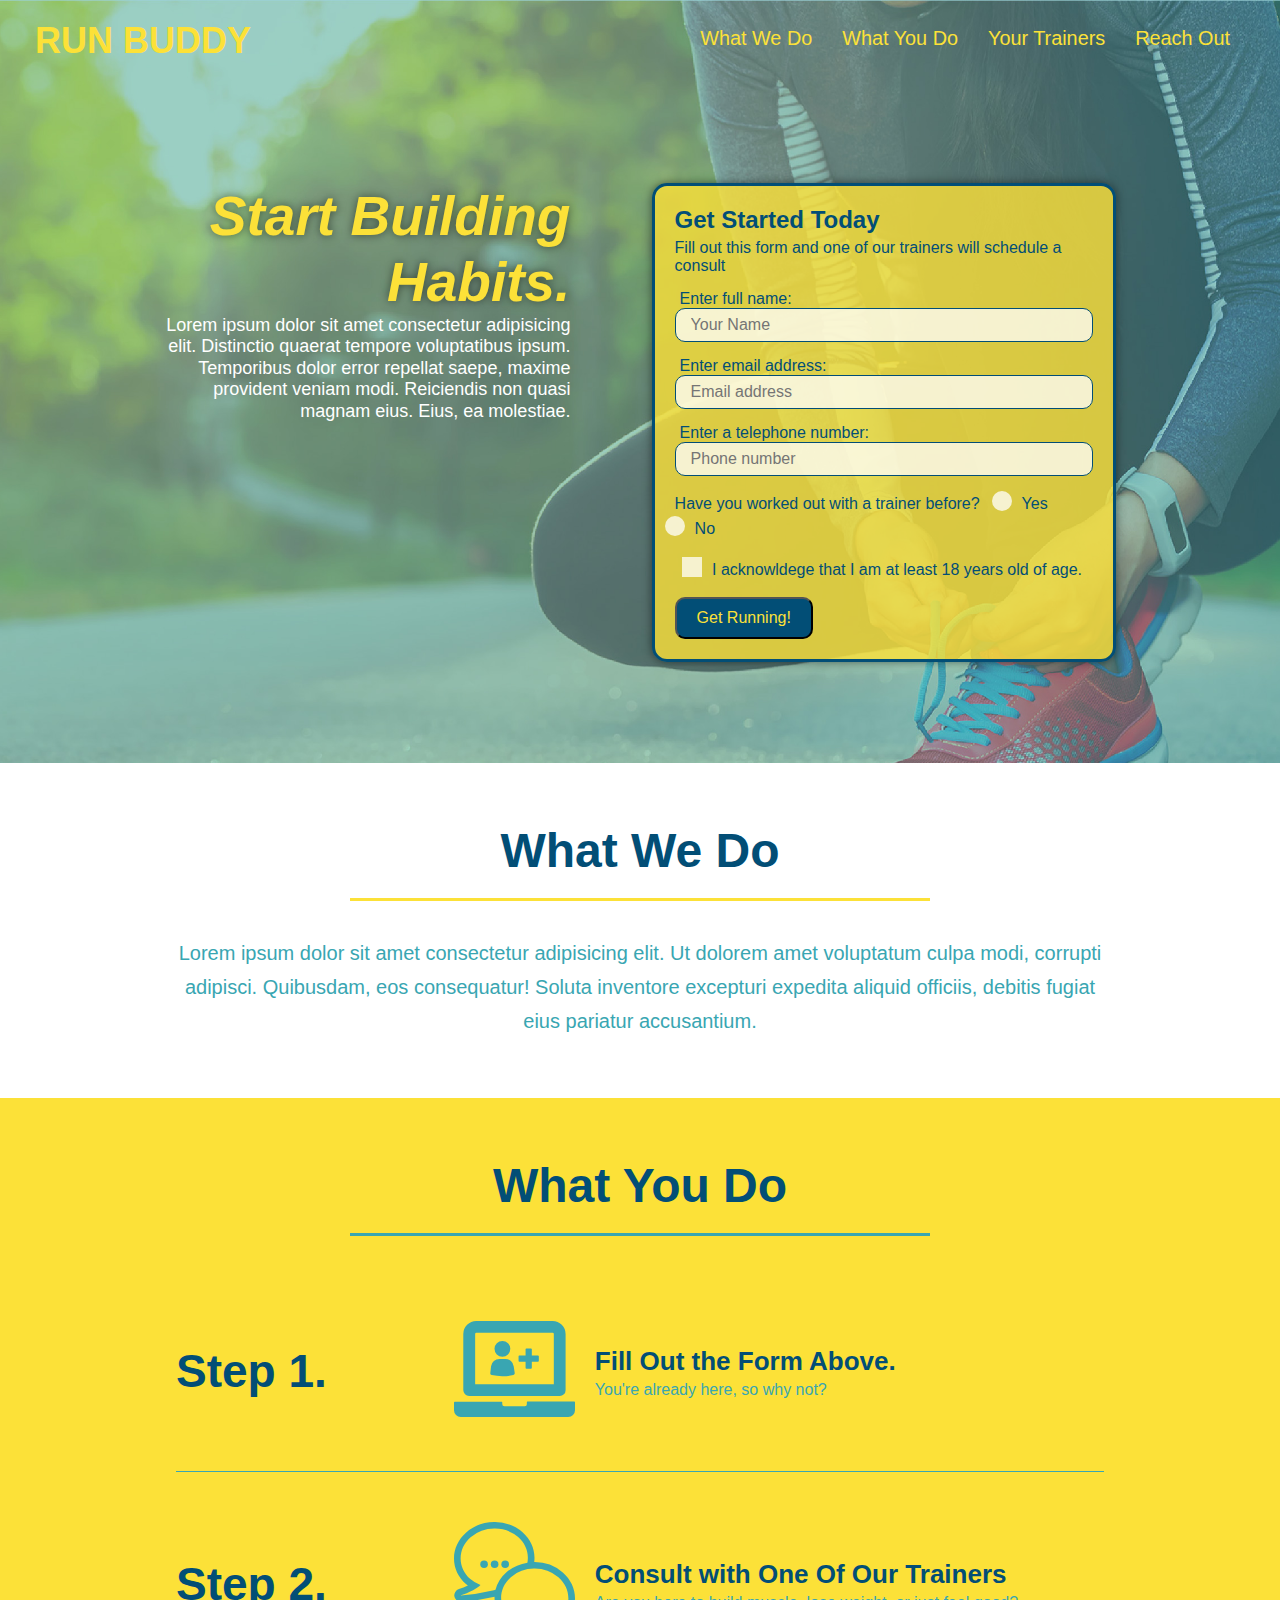
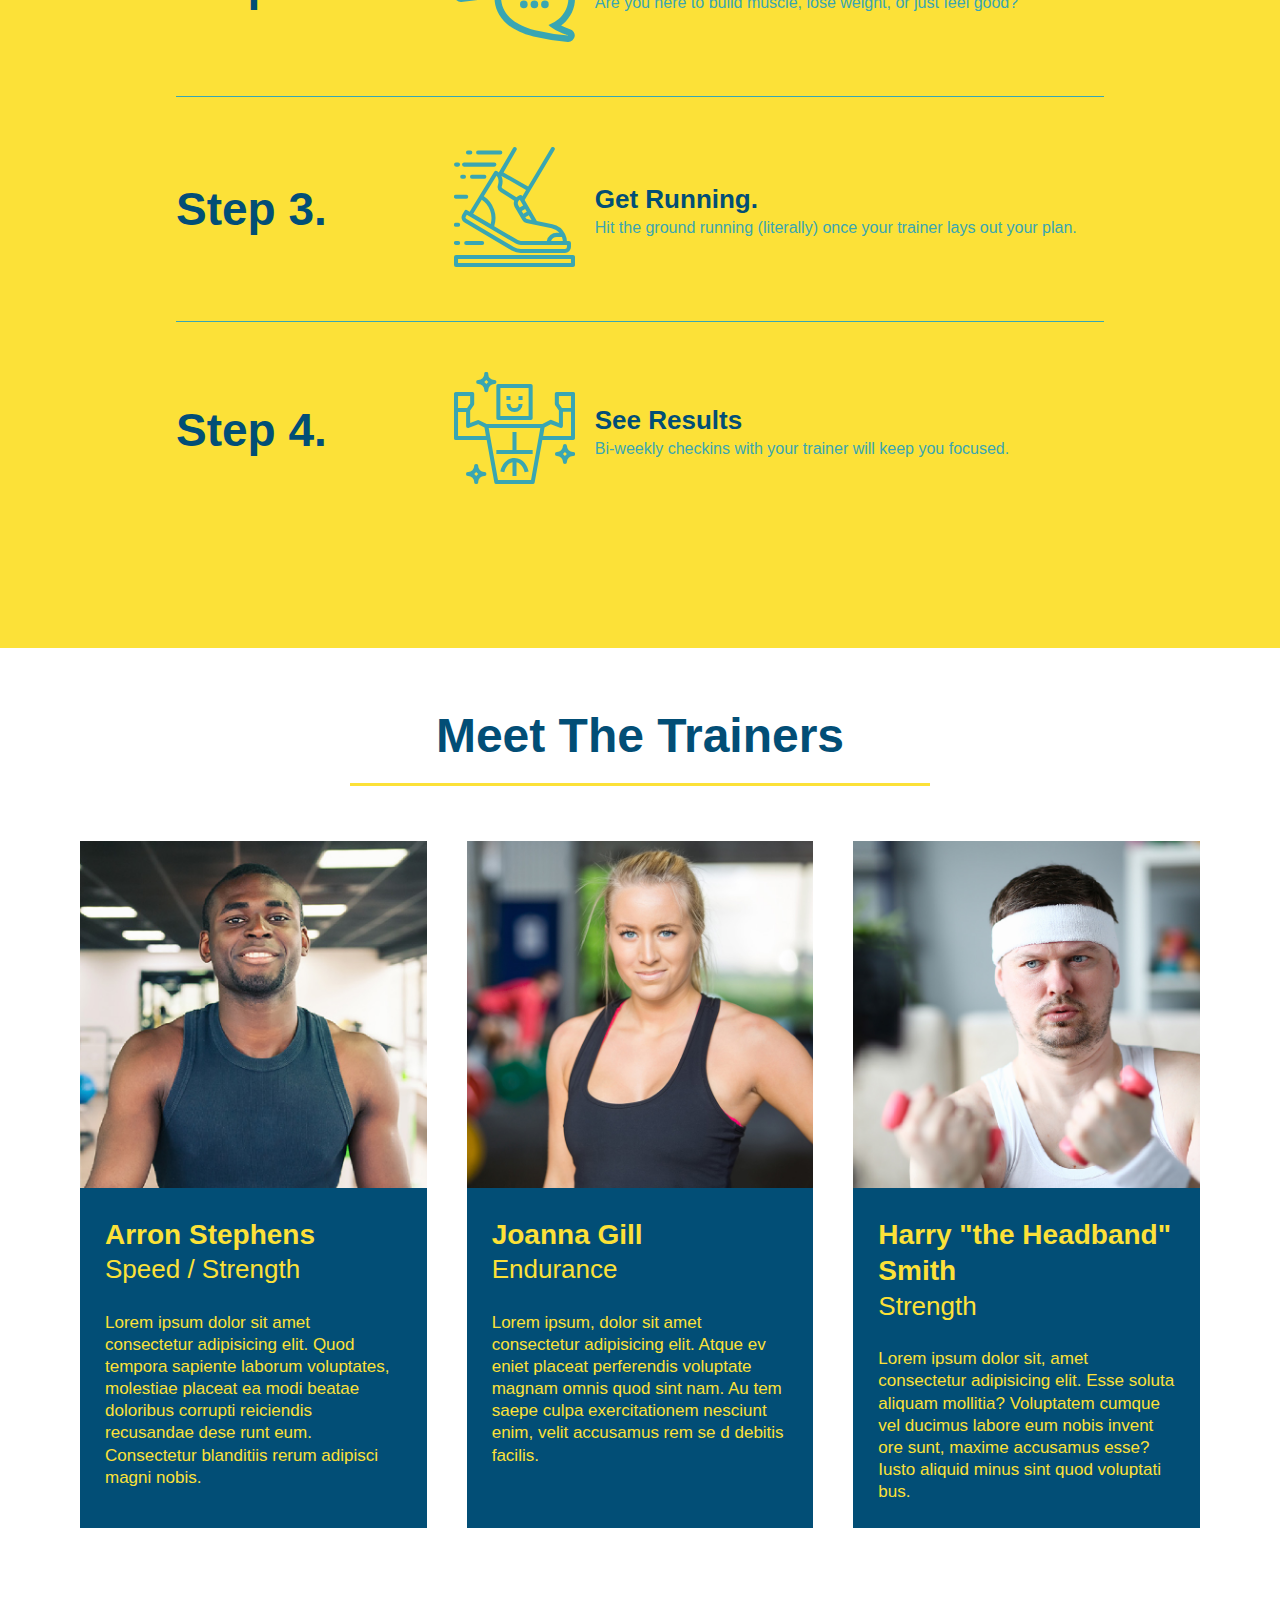
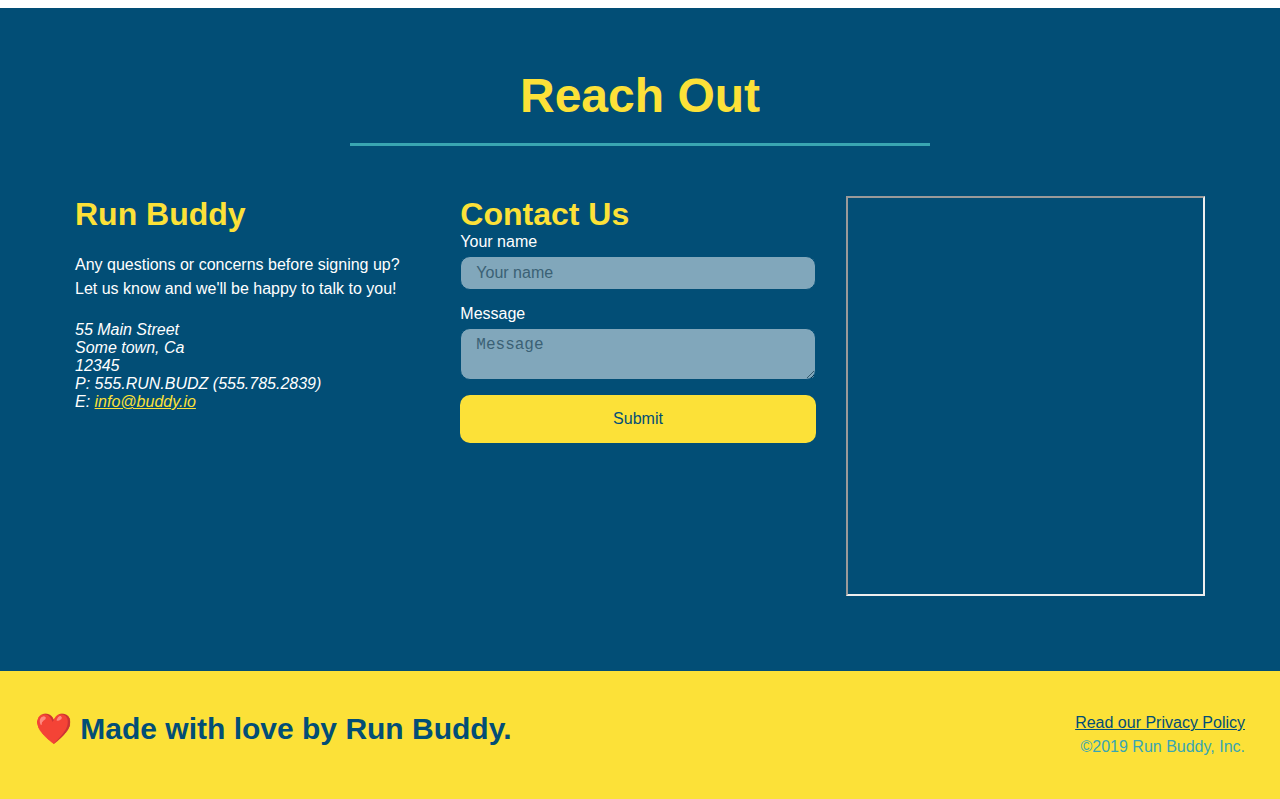
<file: index.html>
<!DOCTYPE html>
<html lang="en">

<head>
 <meta charset="UTF-8" />
 <title>Run Buddy</title>
 <link rel="stylesheet" href="./assets/css/style.css"/> 
 <meta name="viewport" content="width= device-width , intial-scale=1.0">  

</head>

<body>
  <!-- navigation -->
  <header>
    <h1>
      <a href="/">RUN BUDDY</a>
    </h1>
    <nav>
      <!--Unordered list element -->
      <ul>
        <li>
          <!--Anchor Element-->
          <a href="#what-we-do">What We Do</a>
        </li>
        <li>
          <a href="#what-you-do">What You Do</a> 
        </li>
        <li>
          <a href="#your-trainers">Your Trainers</a>
        </li>
        <li>
          <a href="#reach-out">Reach Out</a>
        </li>
      </ul>

    </nav>
  </header>

  <!-- hero/jumbotron -->
  <section class="hero">
      <div class="hero-cta">
        <h2>Start Building Habits.</h2>
          <p>
           Lorem ipsum dolor sit amet consectetur adipisicing elit. Distinctio quaerat tempore voluptatibus ipsum.
           Temporibus dolor error repellat saepe, maxime provident veniam modi. Reiciendis non quasi magnam eius.
           Eius, ea molestiae.
          </p>
      </div>
      <div class="hero-form">
          <h3>Get Started Today</h3>
          <p>Fill out this form and one of our trainers will schedule a consult</p>
          <!--ADD FORM  ELEMENT-->
          <form>
              <label for="name">Enter full name:</label>
              <input type="text" placeholder="Your Name" name="name" id="name" class="form-input"/>
              <label for="email">Enter email address:</label>
              <input type="email" placeholder="Email address" email="email" id="email" class="form-input"/>
              <label for="phone">Enter a telephone number:</label>
              <input type="tel" placeholder="Phone number" name="phone" id="phone" class="form-input"/>
              <!--RADIO BUTTON INPUT-->
              <p>
                  Have you worked out with a trainer before?
                  <span class="radio-wrapper">
                    <input type="radio" name="trainer-confirm" id="trainer-yes" />
                    <label for ="trainer-yes">Yes</label>
                  </span>
                  <span class="radio-wrapper">
                    <input type="radio" name="trainer-confirm" id="trainer-no"/>
                    <label for="trainer-no">No</label>
                  </span>
              </p>
              <p>
                <span class="checkbox-wrapper">
                  <input type="checkbox" name="age-confirm" id="checkbox"/>
                  <label for="checkbox">
                    I acknowldege that I am at least 18 years old of age.
                  </label>
                </span>
              </p>
              <button type="submit">
                  Get Running!
              </button>
          </form>
      </div>
  </section>
  <!--END HERO!!!!!-->
  <!-- "what we do" section -->
  <section id="what-we-do" class="intro">
    <div class="flex-row">
         <h2 class="section-title primary-border">What We Do</h2>
    </div>
    <div class="flex-row">
      <p>Lorem ipsum dolor sit amet consectetur adipisicing elit. Ut dolorem amet voluptatum culpa modi, corrupti adipisci. Quibusdam, eos consequatur! Soluta inventore excepturi expedita aliquid officiis, debitis fugiat eius pariatur accusantium.</p>
    </div>
  </section>
  <!--end "what we do"-->
  <!-- "what you do" section -->
  <section id="what-you-do" class="steps">
    <div class ="flex-row">
      <h2 class="section-title secondary-border">
        What You Do 
      </h2>
    </div>
    <div class="step">
      <h3>Step 1.</h3>
        <div class="step-info">
          <div class="step-img">
            <img src="assets/images/step-1.svg" alt=""/>
          </div>
          <div class="step-text">
            <h4> Fill Out the Form Above.</h4>
            <p>You're already here, so why not? </p>
          </div>
        </div>
    </div>

    <div class="step">
      <h3>Step 2.</h3>
      <div class="step-info">
         <div class="step-img">
           <img src="assets/images/step-2.svg" alt=""/>
         </div>
         <div class="step-text">
            <h4> Consult with One Of Our Trainers</h4>
            <p>Are you here to build muscle, lose weight, or just feel good?</p>
         </div>
      </div>
    </div>
      
    <div class="step">
      <h3> Step 3.</h3>
      <div class="step-info">
        <div class="step-img">
          <img src="assets/images/step-3.svg" alt=""/>
        </div>
        <div class="step-text">
          <h4>Get Running.</h4>
          <p>Hit the ground running (literally) once your trainer lays out your plan.</p>
        </div>
      </div>  
    </div>
<!--left here left here left here -->
    <div class="step">
      <h3>Step 4.</h3>
        <div class= "step-info">
          <div class = "step-img">
            <img src="assets/images/step-4.svg" alt=""/>
          </div>
          <div class="step-text">
            <h4>See Results</h4>
           <p>Bi-weekly checkins with your trainer will keep you focused.</p>
          </div>

    </div>
  </section>

  <!-- "meet the trainers" section -->
  <!-- ask about trainer float on image and div in class 1.5.5 + overflow (does float means flow?)-->
  <section id="your-trainers">
    <div class="flex-row">
    <h2 class="section-title primary-border">Meet The Trainers</h2>
    </div>
    <div class="trainers">
      <article class="trainer">
          <img src="assets/images/trainer-1.jpg" alt="Arron Stephens in his workout clothes, ready to pump iron"/>
          <div class="trainer-bio">
              <h3 class="trainer-name"> Arron Stephens</h3>
              <h4  class="trainer-role">Speed / Strength</h4>
              <p>Lorem ipsum dolor sit amet consectetur adipisicing elit. 
                Quod tempora sapiente laborum voluptates, molestiae placeat 
                ea modi beatae doloribus corrupti reiciendis recusandae dese
                runt eum. Consectetur blanditiis rerum adipisci magni nobis.</p>
          </div>       
      </article>
      <!--Second Trainer-->
      <article class="trainer">
        <img src="assets/images/trainer-2.jpg" alt="Joanna Gill cooling off after 
        a workout">
        <div class="trainer-bio">
          <h3 class="trainer-name">Joanna Gill</h3>
          <h4 class="trainer-role">Endurance</h4>
          <p>
            Lorem ipsum, dolor sit amet consectetur adipisicing elit. Atque ev
            eniet placeat perferendis voluptate magnam omnis quod sint nam. Au
            tem saepe culpa exercitationem nesciunt enim, velit accusamus rem se
            d debitis facilis.
          </p>
        </div>
      </article>
      <!--Thirt Trainer-->
      
      <article class=trainer>
        <img src="assets/images/trainer-3.jpg" alt="Harry Smith wearing a headband and
        lifting comically small pink weights">
        <div class="trainer-bio">
          <h3 class="trainer-name">Harry "the Headband" Smith</h3>
          <h4  class="trainer-role">Strength</h4>
          <p>Lorem ipsum dolor sit, amet consectetur adipisicing elit. Esse soluta 
            aliquam mollitia? Voluptatem cumque vel ducimus labore eum nobis invent
            ore sunt, maxime accusamus esse? Iusto aliquid minus sint quod voluptati
            bus.</p>
        </div>
      </article>
    </div>
  </section>

  <!-- "reach out" section -->
  <section id="reach-out" class="contact">
    <div class="flex-row">
    <h2 class="section-title secondary-border">Reach Out</h2>
    </div>
    <div class="contact-info">
      <div>
        <h3>Run Buddy</h3>
        <p>
          Any questions or concerns before signing up?
          <br/>
          Let us know and we'll be happy to talk to you!
        </p>
        <address>
          55 Main Street <br/>
          Some town, Ca <br/>
          12345 <br/>
          P: 555.RUN.BUDZ (555.785.2839)<br/>
          E: <a href="mailto:info@buddy.io">info@buddy.io</a>
        </address>
      </div>
      <div class="contact-form">
          <h3>Contact Us</h3>
          <form>
            <label for="contact-name">Your name</label>
            <input type="text" id="contact-name" placeholder="Your name"/>

            <label for="contact-message">Message</label>
            <textarea id="contact message" placeholder="Message" ></textarea>

            <button type="submit">Submit</button>
          </form>
      </div>
          <iframe src="https://www.google.com/maps/embed?pb=!1m18!1m12!1m3!1d3443.880574699814!2d-97.68824668685426!3d30.325914612179933!2m3!1f0!2f0!3f0!3m2!1i1024!2i768!4f13.1!3m3!1m2!1s0x8644c992b86dfdab%3A0x56aab562da0b8be9!2s1605%20Coronado%20Hills%20Dr%2C%20Austin%2C%20TX%2078752!5e0!3m2!1sen!2sus!4v1624410179362!5m2!1sen!2sus" ></iframe>
    </div>
  </section>

  <!-- footer -->
  <footer>
    <h2>❤️ Made with love by Run Buddy.</h2>
    <div>
        <a href="./privacy-policy.html">Read our Privacy Policy</a> <br>
        &copy;2019 Run Buddy, Inc.
    </div>
  </footer>
</body>

</html>
</file>
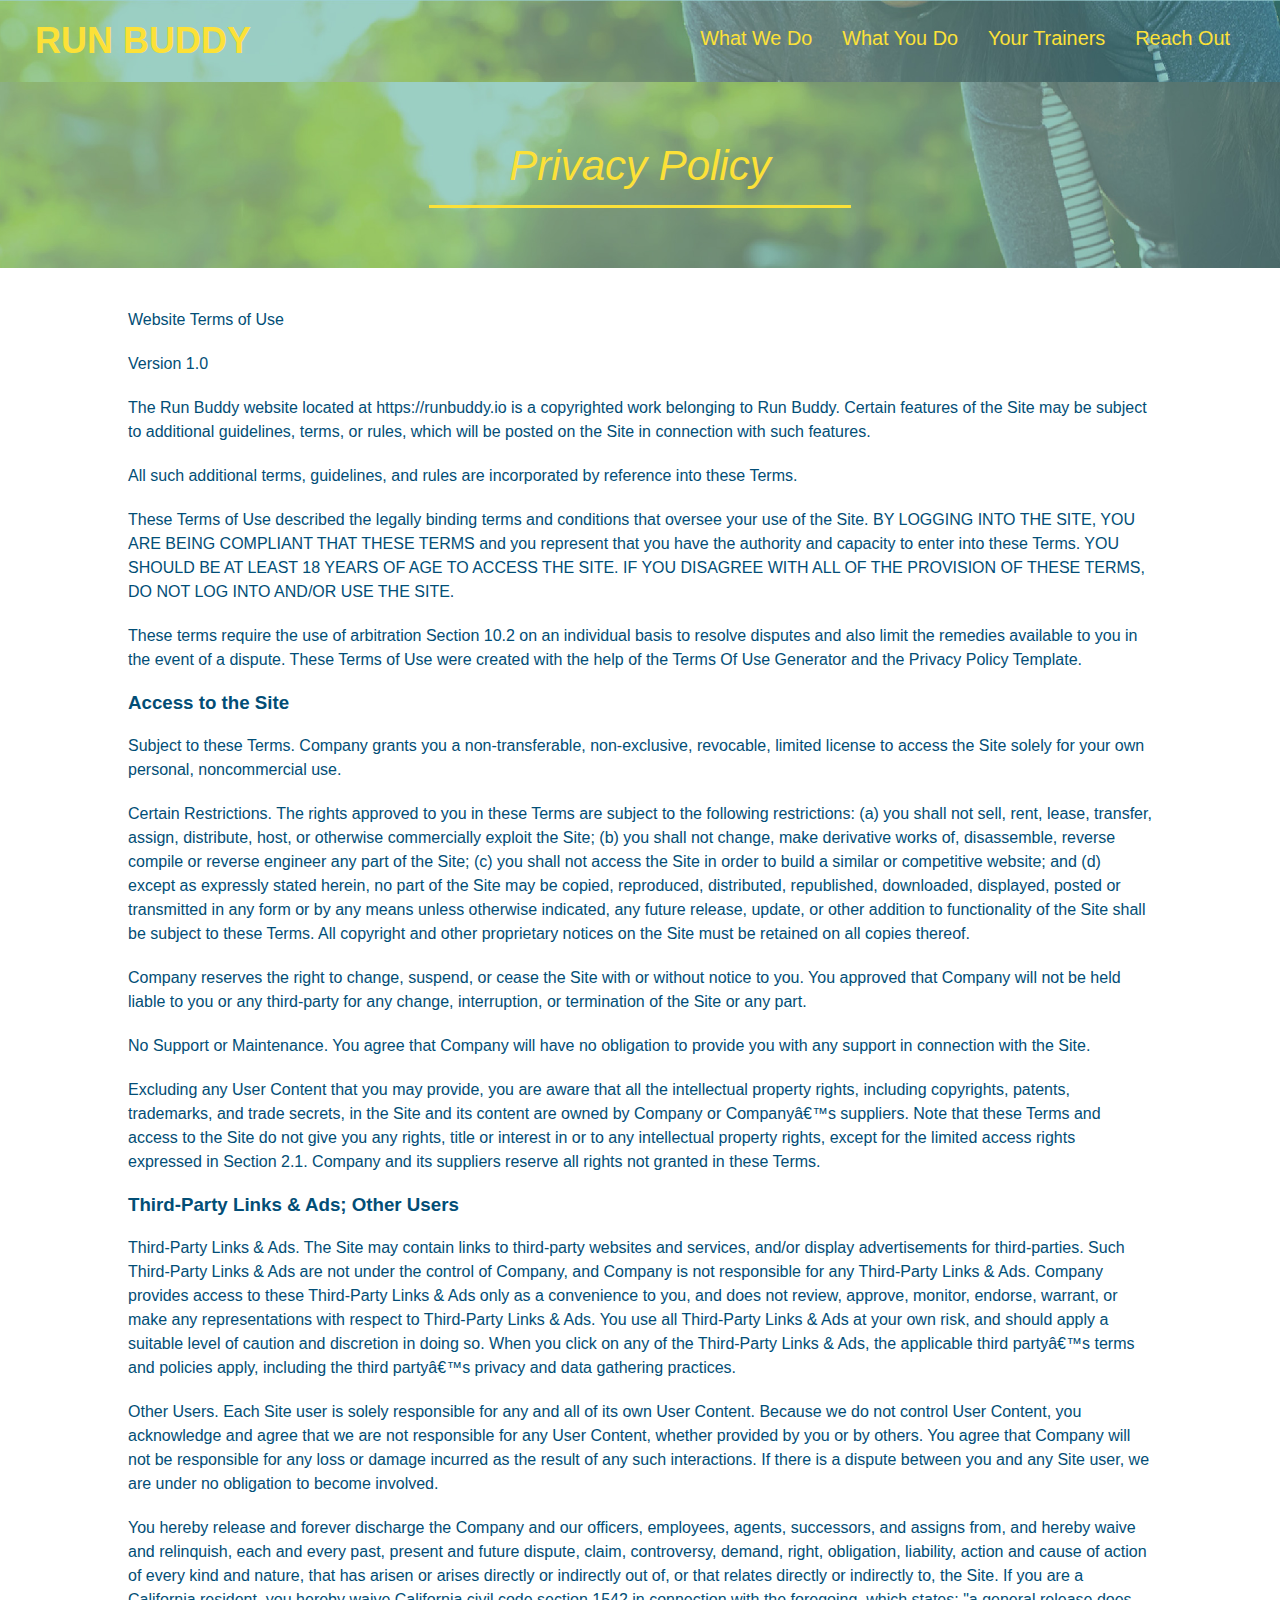
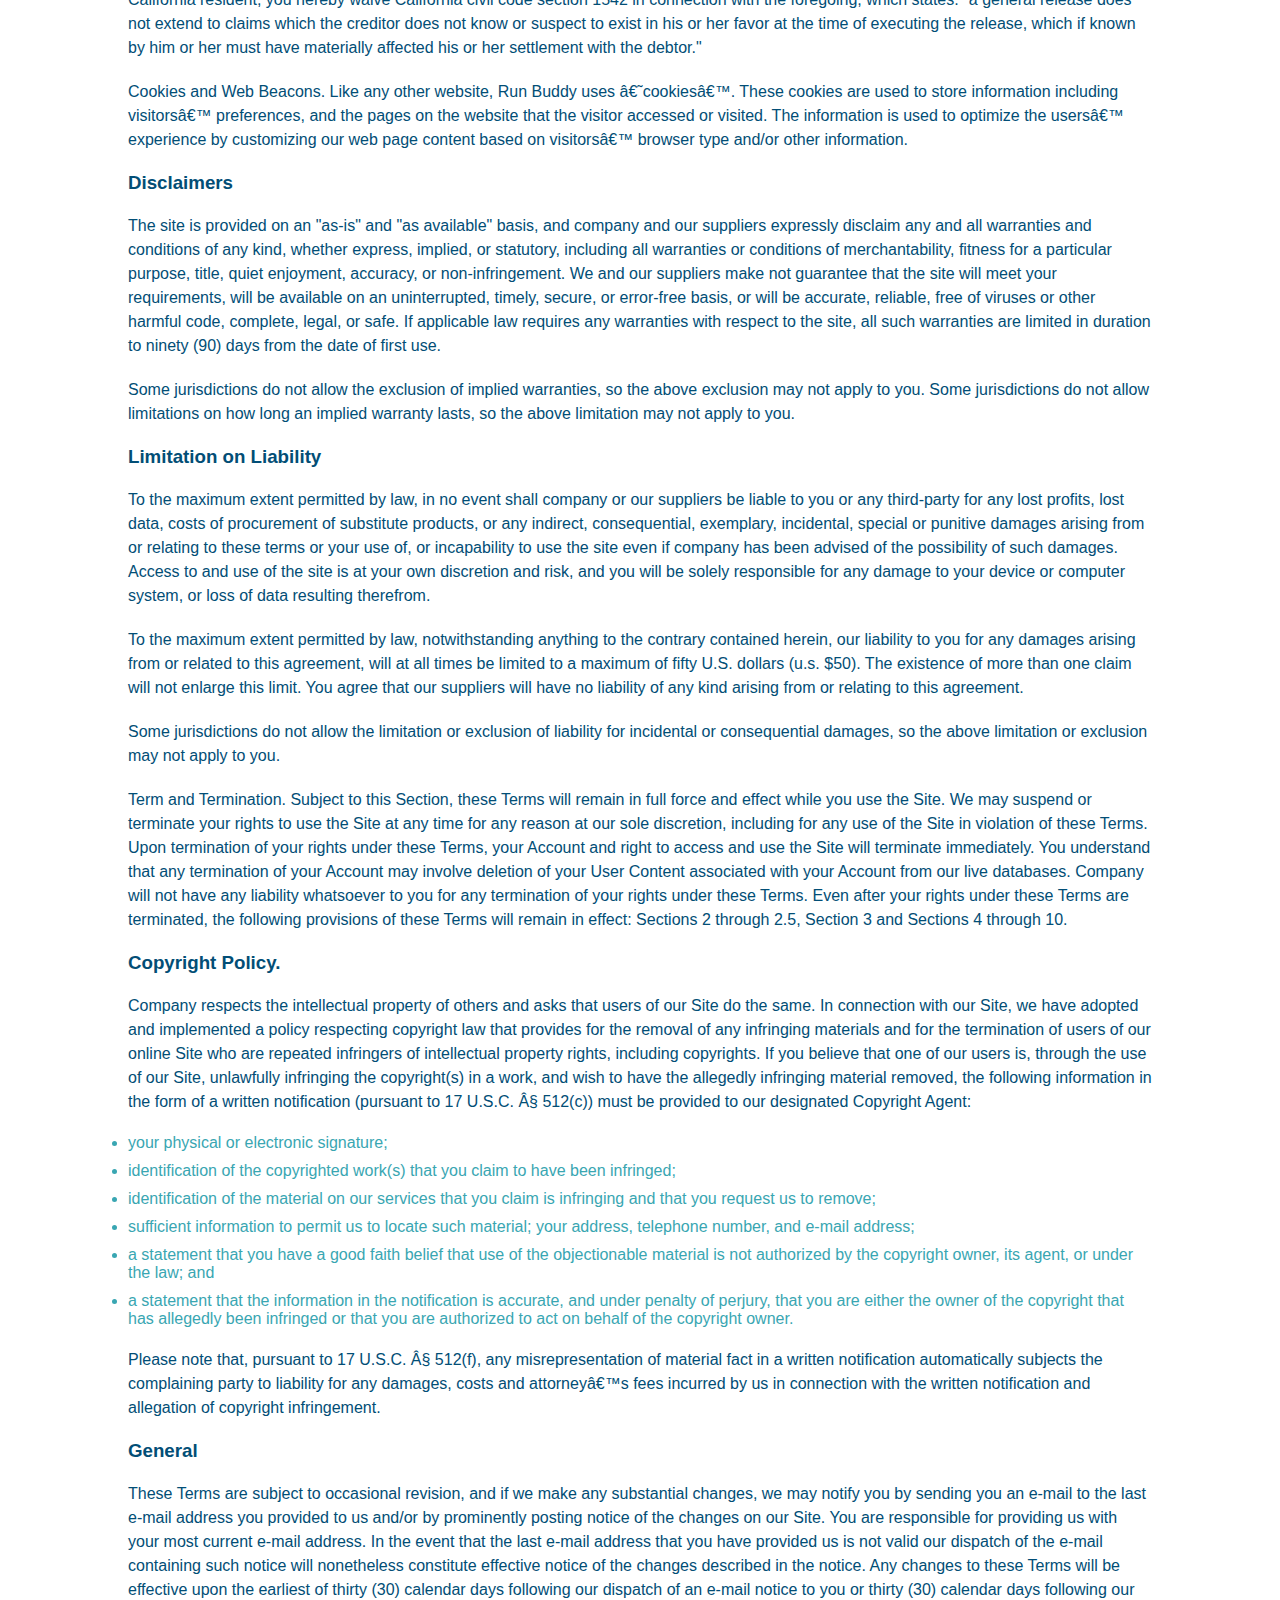
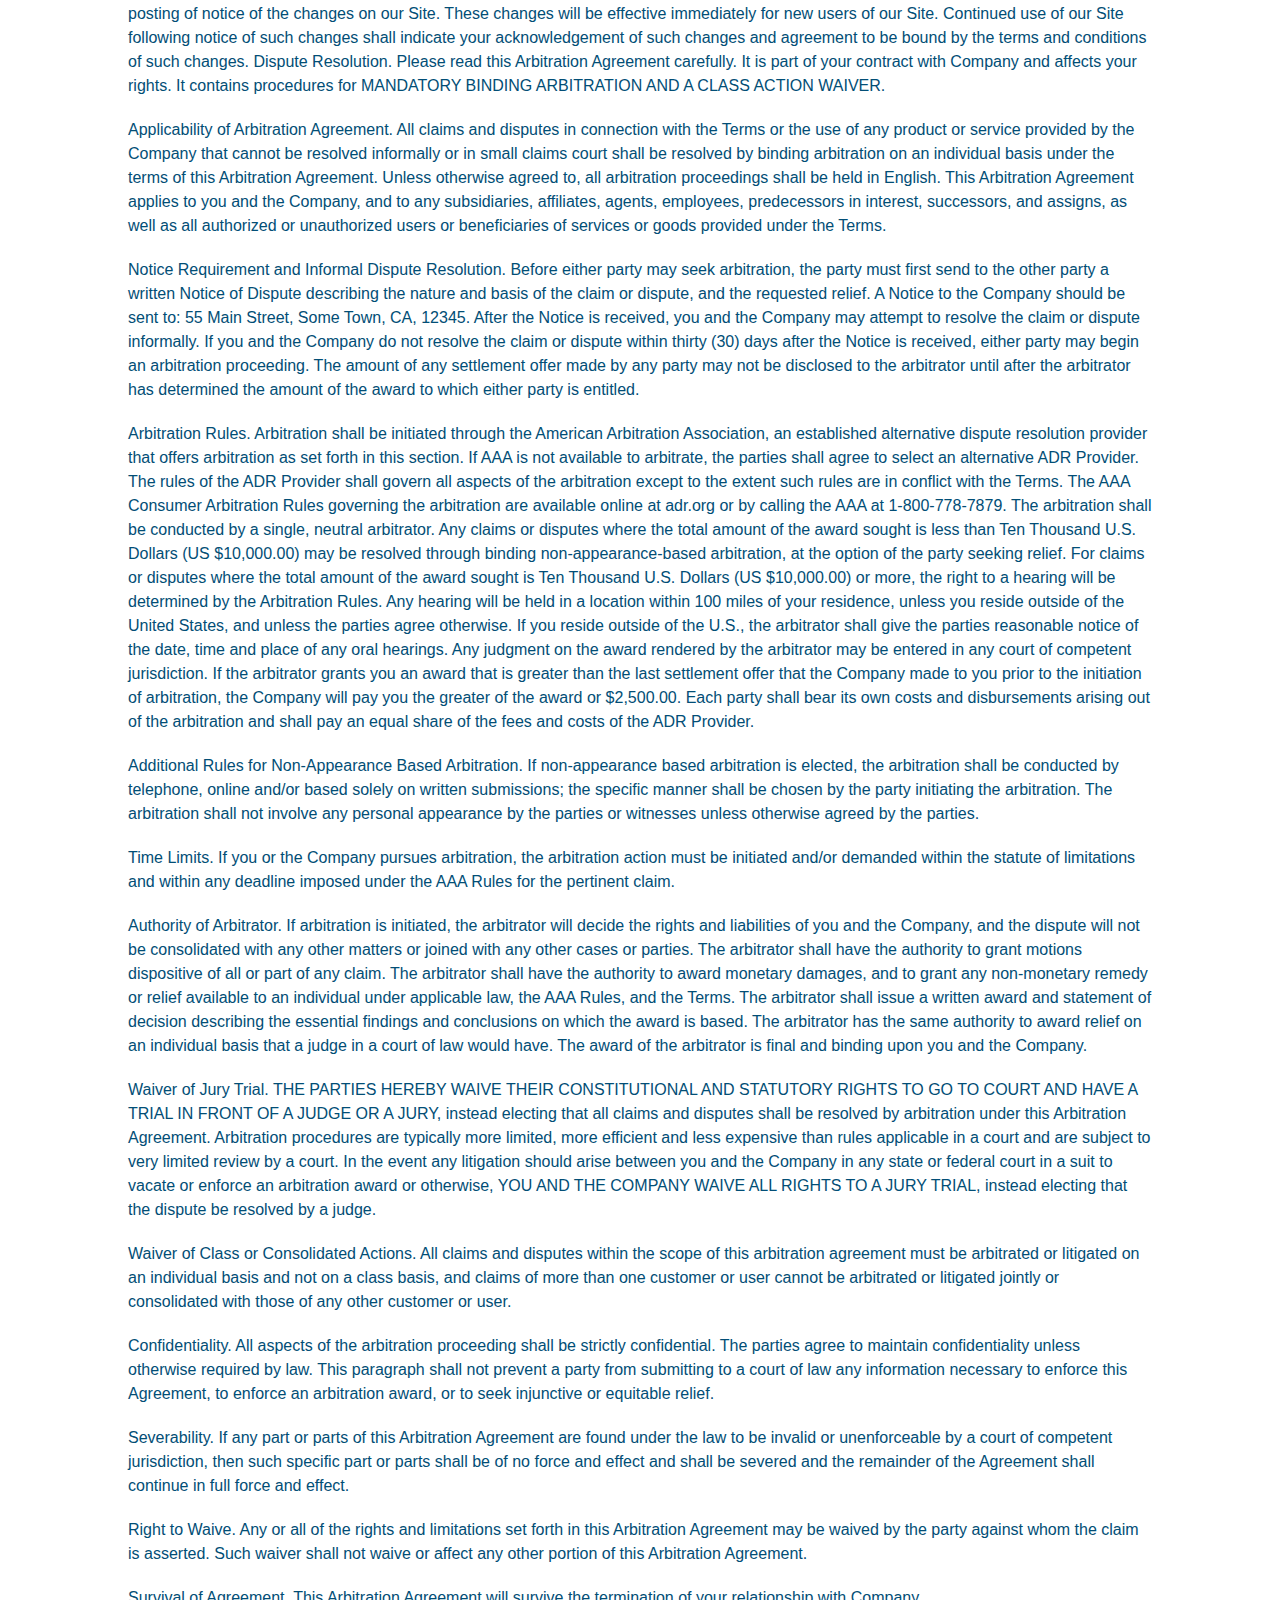
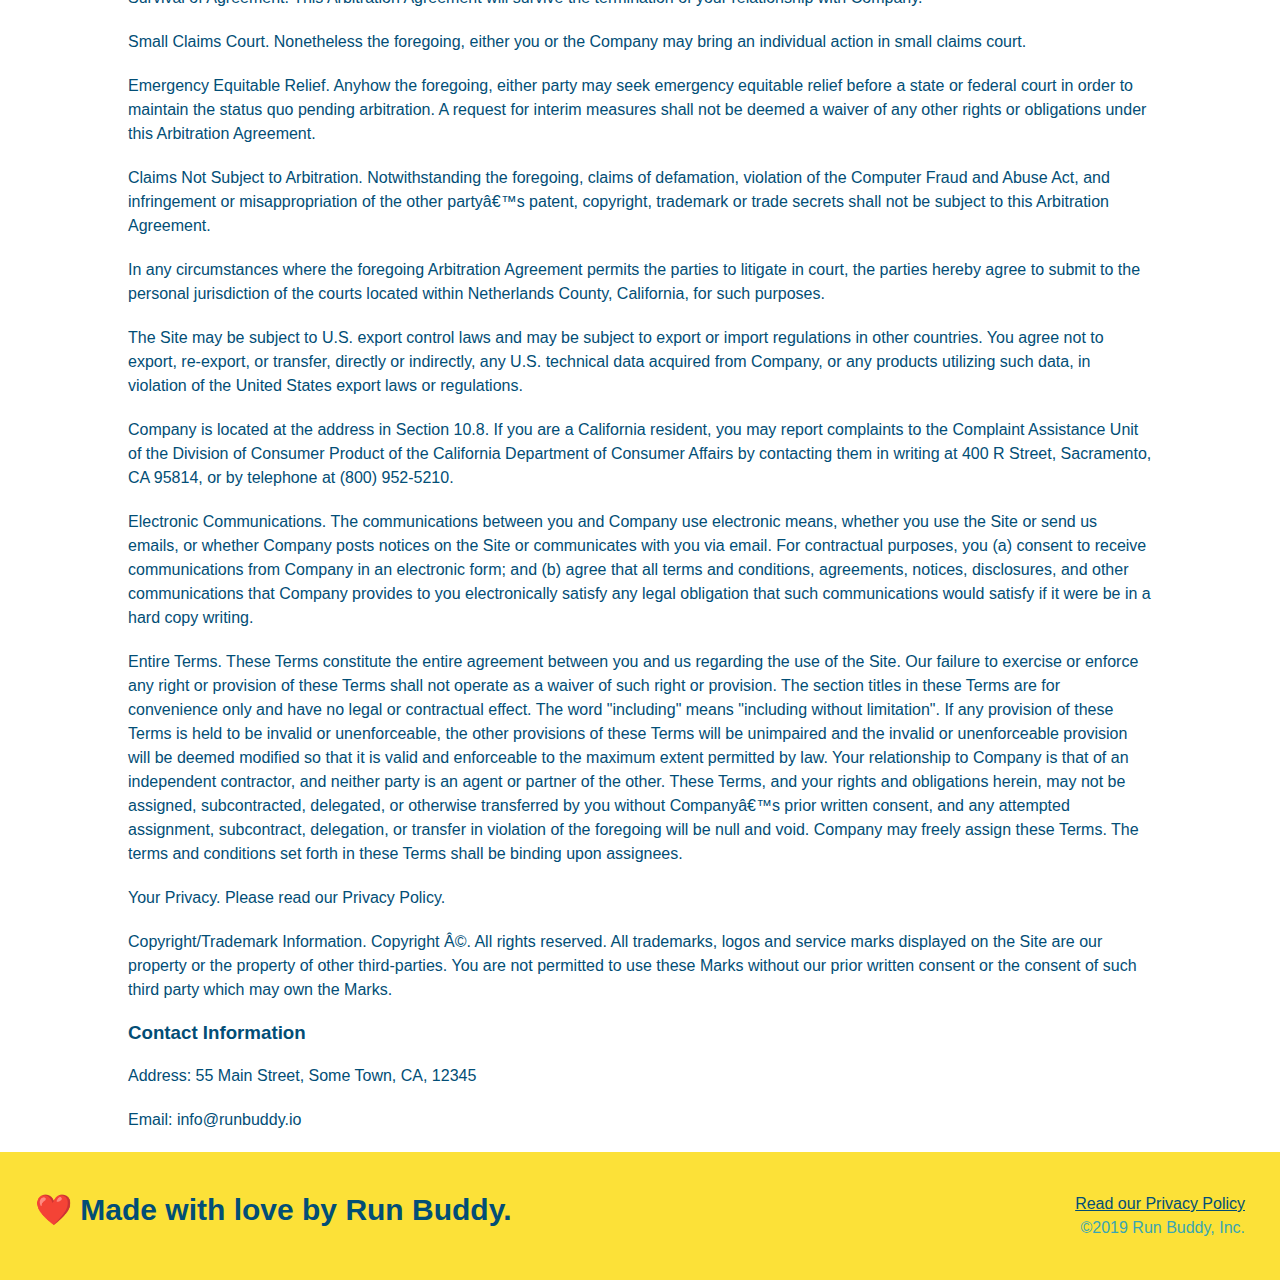
<file: privacy-policy.html>
<!DOCTYPE html>
<html lang="en">
    <head>
        <meta charset="UTF-8"/>
        <title>Privacy Policy - Run Buddy </title>
        <link rel="stylesheet" href="assets/css/style.css"/>
        <link rel="stylesheet" href="assets/css/secondary-styles.css"/>
        <meta name="viewport" content="width= device-width , intial-scale=1.0"> 
    </head>
    <body>
        <header>
            <h1>
              <a href="/">RUN BUDDY</a>
            </h1>
            <nav>
              <!--Unordered list element -->
              <ul>
                <li>
                  <!--Anchor Element-->
                  <a href="./index.html#what-we-do">What We Do</a>
                </li>
                <li>
                  <a href="./index.html#what-you-do">What You Do</a> 
                </li>
                <li>
                  <a href="./index.html#your-trainers">Your Trainers</a>
                </li>
                <li>
                  <a href="./index.html#reach-out">Reach Out</a>
                </li>
              </ul>
        
            </nav>
          </header>
          <section class="hero">
              <h2 class="page-title">
                  Privacy Policy
              </h2>
          </section>

          <article class="secondary-content">
            <p>
                Website Terms of Use
              </p>
        
              <p>
                Version 1.0
              </p>
        
              <p>
                The Run Buddy website located at https://runbuddy.io is a copyrighted work belonging to Run Buddy. Certain
                features of the Site may be subject to additional guidelines, terms, or rules, which will be posted on the Site
                in connection with such features.
              </p>
        
              <p>
                All such additional terms, guidelines, and rules are incorporated by reference into these Terms.
              </p>
        
              <p>
                These Terms of Use described the legally binding terms and conditions that oversee your use of the Site. BY
                LOGGING INTO THE SITE, YOU ARE BEING COMPLIANT THAT THESE TERMS and you represent that you have the authority
                and capacity to enter into these Terms. YOU SHOULD BE AT LEAST 18 YEARS OF AGE TO ACCESS THE SITE. IF YOU
                DISAGREE WITH ALL OF THE PROVISION OF THESE TERMS, DO NOT LOG INTO AND/OR USE THE SITE.
              </p>
        
              <p>
                These terms require the use of arbitration Section 10.2 on an individual basis to resolve disputes and also
                limit the remedies available to you in the event of a dispute. These Terms of Use were created with the help of
                the Terms Of Use Generator and the Privacy Policy Template.
              </p>
        
              <h3>
                Access to the Site
              </h3>
        
              <p>
                Subject to these Terms. Company grants you a non-transferable, non-exclusive, revocable, limited license to
                access the Site solely for your own personal, noncommercial use.
              </p>
        
              <p>
                Certain Restrictions. The rights approved to you in these Terms are subject to the following restrictions: (a)
                you shall not sell, rent, lease, transfer, assign, distribute, host, or otherwise commercially exploit the Site;
                (b) you shall not change, make derivative works of, disassemble, reverse compile or reverse engineer any part of
                the Site; (c) you shall not access the Site in order to build a similar or competitive website; and (d) except
                as expressly stated herein, no part of the Site may be copied, reproduced, distributed, republished, downloaded,
                displayed, posted or transmitted in any form or by any means unless otherwise indicated, any future release,
                update, or other addition to functionality of the Site shall be subject to these Terms. All copyright and other
                proprietary notices on the Site must be retained on all copies thereof.
              </p>
        
              <p>
                Company reserves the right to change, suspend, or cease the Site with or without notice to you. You approved
                that Company will not be held liable to you or any third-party for any change, interruption, or termination of
                the Site or any part.
              </p>
        
              <p>
                No Support or Maintenance. You agree that Company will have no obligation to provide you with any support in
                connection with the Site.
              </p>
        
              <p>
                Excluding any User Content that you may provide, you are aware that all the intellectual property rights,
                including copyrights, patents, trademarks, and trade secrets, in the Site and its content are owned by Company
                or Companyâ€™s suppliers. Note that these Terms and access to the Site do not give you any rights, title or
                interest in or to any intellectual property rights, except for the limited access rights expressed in Section
                2.1. Company and its suppliers reserve all rights not granted in these Terms.
              </p>
        
              <h3>
                Third-Party Links & Ads; Other Users
              </h3>
        
              <p>
                Third-Party Links & Ads. The Site may contain links to third-party websites and services, and/or display
                advertisements for third-parties. Such Third-Party Links & Ads are not under the control of Company, and Company
                is not responsible for any Third-Party Links & Ads. Company provides access to these Third-Party Links & Ads
                only as a convenience to you, and does not review, approve, monitor, endorse, warrant, or make any
                representations with respect to Third-Party Links & Ads. You use all Third-Party Links & Ads at your own risk,
                and should apply a suitable level of caution and discretion in doing so. When you click on any of the
                Third-Party Links & Ads, the applicable third partyâ€™s terms and policies apply, including the third partyâ€™s
                privacy and data gathering practices.
              </p>
        
              <p>
                Other Users. Each Site user is solely responsible for any and all of its own User Content. Because we do not
                control User Content, you acknowledge and agree that we are not responsible for any User Content, whether
                provided by you or by others. You agree that Company will not be responsible for any loss or damage incurred as
                the result of any such interactions. If there is a dispute between you and any Site user, we are under no
                obligation to become involved.
              </p>
        
              <p>
                You hereby release and forever discharge the Company and our officers, employees, agents, successors, and
                assigns from, and hereby waive and relinquish, each and every past, present and future dispute, claim,
                controversy, demand, right, obligation, liability, action and cause of action of every kind and nature, that has
                arisen or arises directly or indirectly out of, or that relates directly or indirectly to, the Site. If you are
                a California resident, you hereby waive California civil code section 1542 in connection with the foregoing,
                which states: "a general release does not extend to claims which the creditor does not know or suspect to exist
                in his or her favor at the time of executing the release, which if known by him or her must have materially
                affected his or her settlement with the debtor."
              </p>
        
              <p>
                Cookies and Web Beacons. Like any other website, Run Buddy uses â€˜cookiesâ€™. These cookies are used to store
                information including visitorsâ€™ preferences, and the pages on the website that the visitor accessed or visited.
                The information is used to optimize the usersâ€™ experience by customizing our web page content based on visitorsâ€™
                browser type and/or other information.
              </p>
        
              <h3>
                Disclaimers
              </h3>
        
              <p>
                The site is provided on an "as-is" and "as available" basis, and company and our suppliers expressly disclaim
                any and all warranties and conditions of any kind, whether express, implied, or statutory, including all
                warranties or conditions of merchantability, fitness for a particular purpose, title, quiet enjoyment, accuracy,
                or non-infringement. We and our suppliers make not guarantee that the site will meet your requirements, will be
                available on an uninterrupted, timely, secure, or error-free basis, or will be accurate, reliable, free of
                viruses or other harmful code, complete, legal, or safe. If applicable law requires any warranties with respect
                to the site, all such warranties are limited in duration to ninety (90) days from the date of first use.
              </p>
        
              <p>
                Some jurisdictions do not allow the exclusion of implied warranties, so the above exclusion may not apply to
                you. Some jurisdictions do not allow limitations on how long an implied warranty lasts, so the above limitation
                may not apply to you.
              </p>
        
              <h3>
                Limitation on Liability
              </h3>
        
              <p>
                To the maximum extent permitted by law, in no event shall company or our suppliers be liable to you or any
                third-party for any lost profits, lost data, costs of procurement of substitute products, or any indirect,
                consequential, exemplary, incidental, special or punitive damages arising from or relating to these terms or
                your use of, or incapability to use the site even if company has been advised of the possibility of such
                damages. Access to and use of the site is at your own discretion and risk, and you will be solely responsible
                for any damage to your device or computer system, or loss of data resulting therefrom.
              </p>
        
              <p>
                To the maximum extent permitted by law, notwithstanding anything to the contrary contained herein, our liability
                to you for any damages arising from or related to this agreement, will at all times be limited to a maximum of
                fifty U.S. dollars (u.s. $50). The existence of more than one claim will not enlarge this limit. You agree that
                our suppliers will have no liability of any kind arising from or relating to this agreement.
              </p>
        
              <p>
                Some jurisdictions do not allow the limitation or exclusion of liability for incidental or consequential
                damages, so the above limitation or exclusion may not apply to you.
              </p>
        
              <p>
                Term and Termination. Subject to this Section, these Terms will remain in full force and effect while you use
                the Site. We may suspend or terminate your rights to use the Site at any time for any reason at our sole
                discretion, including for any use of the Site in violation of these Terms. Upon termination of your rights under
                these Terms, your Account and right to access and use the Site will terminate immediately. You understand that
                any termination of your Account may involve deletion of your User Content associated with your Account from our
                live databases. Company will not have any liability whatsoever to you for any termination of your rights under
                these Terms. Even after your rights under these Terms are terminated, the following provisions of these Terms
                will remain in effect: Sections 2 through 2.5, Section 3 and Sections 4 through 10.
              </p>
        
              <h3>
                Copyright Policy.
              </h3>
        
              <p>
                Company respects the intellectual property of others and asks that users of our Site do the same. In connection
                with our Site, we have adopted and implemented a policy respecting copyright law that provides for the removal
                of any infringing materials and for the termination of users of our online Site who are repeated infringers of
                intellectual property rights, including copyrights. If you believe that one of our users is, through the use of
                our Site, unlawfully infringing the copyright(s) in a work, and wish to have the allegedly infringing material
                removed, the following information in the form of a written notification (pursuant to 17 U.S.C. Â§ 512(c)) must
                be provided to our designated Copyright Agent:
              </p>
        
              <ul>
                <li>
                  your physical or electronic signature;
                </li>
                <li>
                  identification of the copyrighted work(s) that you claim to have been infringed;
                </li>
                <li>
                  identification of the material on our services that you claim is infringing and that you request us to remove;
                </li>
                <li>
                  sufficient information to permit us to locate such material; your address, telephone number, and e-mail
                  address;
                </li>
                <li>
                  a statement that you have a good faith belief that use of the objectionable material is not authorized by the
                  copyright owner, its agent, or under the law; and
                </li>
                <li>
                  a statement that the information in the notification is accurate, and under penalty of perjury, that you are
                  either the owner of the copyright that has allegedly been infringed or that you are authorized to act on
                  behalf of the copyright owner.
                </li>
              </ul>
        
              <p>
                Please note that, pursuant to 17 U.S.C. Â§ 512(f), any misrepresentation of material fact in a written
                notification automatically subjects the complaining party to liability for any damages, costs and attorneyâ€™s
                fees incurred by us in connection with the written notification and allegation of copyright infringement.
              </p>
        
              <h3>
                General
              </h3>
        
              <p>
                These Terms are subject to occasional revision, and if we make any substantial changes, we may notify you by
                sending you an e-mail to the last e-mail address you provided to us and/or by prominently posting notice of the
                changes on our Site. You are responsible for providing us with your most current e-mail address. In the event
                that the last e-mail address that you have provided us is not valid our dispatch of the e-mail containing such
                notice will nonetheless constitute effective notice of the changes described in the notice. Any changes to these
                Terms will be effective upon the earliest of thirty (30) calendar days following our dispatch of an e-mail
                notice to you or thirty (30) calendar days following our posting of notice of the changes on our Site. These
                changes will be effective immediately for new users of our Site. Continued use of our Site following notice of
                such changes shall indicate your acknowledgement of such changes and agreement to be bound by the terms and
                conditions of such changes. Dispute Resolution. Please read this Arbitration Agreement carefully. It is part of
                your contract with Company and affects your rights. It contains procedures for MANDATORY BINDING ARBITRATION AND
                A CLASS ACTION WAIVER.
              </p>
        
              <p>
                Applicability of Arbitration Agreement. All claims and disputes in connection with the Terms or the use of any
                product or service provided by the Company that cannot be resolved informally or in small claims court shall be
                resolved by binding arbitration on an individual basis under the terms of this Arbitration Agreement. Unless
                otherwise agreed to, all arbitration proceedings shall be held in English. This Arbitration Agreement applies to
                you and the Company, and to any subsidiaries, affiliates, agents, employees, predecessors in interest,
                successors, and assigns, as well as all authorized or unauthorized users or beneficiaries of services or goods
                provided under the Terms.
              </p>
        
              <p>
                Notice Requirement and Informal Dispute Resolution. Before either party may seek arbitration, the party must
                first send to the other party a written Notice of Dispute describing the nature and basis of the claim or
                dispute, and the requested relief. A Notice to the Company should be sent to: 55 Main Street, Some Town, CA,
                12345. After the Notice is received, you and the Company may attempt to resolve the claim or dispute informally.
                If you and the Company do not resolve the claim or dispute within thirty (30) days after the Notice is received,
                either party may begin an arbitration proceeding. The amount of any settlement offer made by any party may not
                be disclosed to the arbitrator until after the arbitrator has determined the amount of the award to which either
                party is entitled.
              </p>
        
              <p>
                Arbitration Rules. Arbitration shall be initiated through the American Arbitration Association, an established
                alternative dispute resolution provider that offers arbitration as set forth in this section. If AAA is not
                available to arbitrate, the parties shall agree to select an alternative ADR Provider. The rules of the ADR
                Provider shall govern all aspects of the arbitration except to the extent such rules are in conflict with the
                Terms. The AAA Consumer Arbitration Rules governing the arbitration are available online at adr.org or by
                calling the AAA at 1-800-778-7879. The arbitration shall be conducted by a single, neutral arbitrator. Any
                claims or disputes where the total amount of the award sought is less than Ten Thousand U.S. Dollars (US
                $10,000.00) may be resolved through binding non-appearance-based arbitration, at the option of the party seeking
                relief. For claims or disputes where the total amount of the award sought is Ten Thousand U.S. Dollars (US
                $10,000.00) or more, the right to a hearing will be determined by the Arbitration Rules. Any hearing will be
                held in a location within 100 miles of your residence, unless you reside outside of the United States, and
                unless the parties agree otherwise. If you reside outside of the U.S., the arbitrator shall give the parties
                reasonable notice of the date, time and place of any oral hearings. Any judgment on the award rendered by the
                arbitrator may be entered in any court of competent jurisdiction. If the arbitrator grants you an award that is
                greater than the last settlement offer that the Company made to you prior to the initiation of arbitration, the
                Company will pay you the greater of the award or $2,500.00. Each party shall bear its own costs and
                disbursements arising out of the arbitration and shall pay an equal share of the fees and costs of the ADR
                Provider.
              </p>
        
              <p>
                Additional Rules for Non-Appearance Based Arbitration. If non-appearance based arbitration is elected, the
                arbitration shall be conducted by telephone, online and/or based solely on written submissions; the specific
                manner shall be chosen by the party initiating the arbitration. The arbitration shall not involve any personal
                appearance by the parties or witnesses unless otherwise agreed by the parties.
              </p>
        
              <p>
                Time Limits. If you or the Company pursues arbitration, the arbitration action must be initiated and/or demanded
                within the statute of limitations and within any deadline imposed under the AAA Rules for the pertinent claim.
              </p>
        
              <p>
                Authority of Arbitrator. If arbitration is initiated, the arbitrator will decide the rights and liabilities of
                you and the Company, and the dispute will not be consolidated with any other matters or joined with any other
                cases or parties. The arbitrator shall have the authority to grant motions dispositive of all or part of any
                claim. The arbitrator shall have the authority to award monetary damages, and to grant any non-monetary remedy
                or relief available to an individual under applicable law, the AAA Rules, and the Terms. The arbitrator shall
                issue a written award and statement of decision describing the essential findings and conclusions on which the
                award is based. The arbitrator has the same authority to award relief on an individual basis that a judge in a
                court of law would have. The award of the arbitrator is final and binding upon you and the Company.
              </p>
        
              <p>
                Waiver of Jury Trial. THE PARTIES HEREBY WAIVE THEIR CONSTITUTIONAL AND STATUTORY RIGHTS TO GO TO COURT AND HAVE
                A TRIAL IN FRONT OF A JUDGE OR A JURY, instead electing that all claims and disputes shall be resolved by
                arbitration under this Arbitration Agreement. Arbitration procedures are typically more limited, more efficient
                and less expensive than rules applicable in a court and are subject to very limited review by a court. In the
                event any litigation should arise between you and the Company in any state or federal court in a suit to vacate
                or enforce an arbitration award or otherwise, YOU AND THE COMPANY WAIVE ALL RIGHTS TO A JURY TRIAL, instead
                electing that the dispute be resolved by a judge.
              </p>
        
              <p>
                Waiver of Class or Consolidated Actions. All claims and disputes within the scope of this arbitration agreement
                must be arbitrated or litigated on an individual basis and not on a class basis, and claims of more than one
                customer or user cannot be arbitrated or litigated jointly or consolidated with those of any other customer or
                user.
              </p>
        
              <p>
                Confidentiality. All aspects of the arbitration proceeding shall be strictly confidential. The parties agree to
                maintain confidentiality unless otherwise required by law. This paragraph shall not prevent a party from
                submitting to a court of law any information necessary to enforce this Agreement, to enforce an arbitration
                award, or to seek injunctive or equitable relief.
              </p>
        
              <p>
                Severability. If any part or parts of this Arbitration Agreement are found under the law to be invalid or
                unenforceable by a court of competent jurisdiction, then such specific part or parts shall be of no force and
                effect and shall be severed and the remainder of the Agreement shall continue in full force and effect.
              </p>
        
              <p>
                Right to Waive. Any or all of the rights and limitations set forth in this Arbitration Agreement may be waived
                by the party against whom the claim is asserted. Such waiver shall not waive or affect any other portion of this
                Arbitration Agreement.
              </p>
        
              <p>
                Survival of Agreement. This Arbitration Agreement will survive the termination of your relationship with
                Company.
              </p>
        
              <p>
                Small Claims Court. Nonetheless the foregoing, either you or the Company may bring an individual action in small
                claims court.
              </p>
        
              <p>
                Emergency Equitable Relief. Anyhow the foregoing, either party may seek emergency equitable relief before a
                state or federal court in order to maintain the status quo pending arbitration. A request for interim measures
                shall not be deemed a waiver of any other rights or obligations under this Arbitration Agreement.
              </p>
        
              <p>
                Claims Not Subject to Arbitration. Notwithstanding the foregoing, claims of defamation, violation of the
                Computer Fraud and Abuse Act, and infringement or misappropriation of the other partyâ€™s patent, copyright,
                trademark or trade secrets shall not be subject to this Arbitration Agreement.
              </p>
        
              <p>
                In any circumstances where the foregoing Arbitration Agreement permits the parties to litigate in court, the
                parties hereby agree to submit to the personal jurisdiction of the courts located within Netherlands County,
                California, for such purposes.
              </p>
        
              <p>
                The Site may be subject to U.S. export control laws and may be subject to export or import regulations in other
                countries. You agree not to export, re-export, or transfer, directly or indirectly, any U.S. technical data
                acquired from Company, or any products utilizing such data, in violation of the United States export laws or
                regulations.
              </p>
        
              <p>
                Company is located at the address in Section 10.8. If you are a California resident, you may report complaints
                to the Complaint Assistance Unit of the Division of Consumer Product of the California Department of Consumer
                Affairs by contacting them in writing at 400 R Street, Sacramento, CA 95814, or by telephone at (800) 952-5210.
              </p>
        
              <p>
                Electronic Communications. The communications between you and Company use electronic means, whether you use the
                Site or send us emails, or whether Company posts notices on the Site or communicates with you via email. For
                contractual purposes, you (a) consent to receive communications from Company in an electronic form; and (b)
                agree that all terms and conditions, agreements, notices, disclosures, and other communications that Company
                provides to you electronically satisfy any legal obligation that such communications would satisfy if it were be
                in a hard copy writing.
              </p>
        
              <p>
                Entire Terms. These Terms constitute the entire agreement between you and us regarding the use of the Site. Our
                failure to exercise or enforce any right or provision of these Terms shall not operate as a waiver of such right
                or provision. The section titles in these Terms are for convenience only and have no legal or contractual
                effect. The word "including" means "including without limitation". If any provision of these Terms is held to be
                invalid or unenforceable, the other provisions of these Terms will be unimpaired and the invalid or
                unenforceable provision will be deemed modified so that it is valid and enforceable to the maximum extent
                permitted by law. Your relationship to Company is that of an independent contractor, and neither party is an
                agent or partner of the other. These Terms, and your rights and obligations herein, may not be assigned,
                subcontracted, delegated, or otherwise transferred by you without Companyâ€™s prior written consent, and any
                attempted assignment, subcontract, delegation, or transfer in violation of the foregoing will be null and void.
                Company may freely assign these Terms. The terms and conditions set forth in these Terms shall be binding upon
                assignees.
              </p>
        
              <p>
                Your Privacy. Please read our Privacy Policy.
              </p>
        
              <p>
                Copyright/Trademark Information. Copyright Â©. All rights reserved. All trademarks, logos and service marks
                displayed on the Site are our property or the property of other third-parties. You are not permitted to use
                these Marks without our prior written consent or the consent of such third party which may own the Marks.
              </p>
        
              <h3>
                Contact Information
              </h3>
        
              <p>
                Address: 55 Main Street, Some Town, CA, 12345
              </p>
        
              <p>
                Email: info@runbuddy.io
              </p>
        
          </article>

          <footer>
            <h2>❤️ Made with love by Run Buddy.</h2>
            <div>
                <a href="#">Read our Privacy Policy</a> <br>
                &copy;2019 Run Buddy, Inc.
            </div>
          </footer>
    </body>

</html>
</file>
<file: assets/css/style.css>
*{
    margin:0;
    padding: 0;
    box-sizing: border-box;
}
:root{
    --primary-color: #fce138;
    --secondary-color:#024e76;
    --tertiary-color:#39a6b2;
}
.contact-info>*{
    flex:1;
    margin: 15px;
}

body {
  
    font-family: Helvetica,Arial, sans-serif;
    color: var(--tertiary-color)
/*Header / NAVBAR STYLES*/
}
header {
    padding: 20px 35px;
    background-color: var(--tertiary-color);
    display:flex;
    justify-content: space-between;
    flex-wrap: wrap;
    position:-webkit-sticky;
    position: sticky;
    top: 0;
    background-image: url("../images/hero-bg.jpg");
    background-size: cover;
    background-position: 80%;
    background-attachment: fixed;
    z-index: 9999;
}

header h1 {
    font-weight: bold;
    font-size: 36px;
    color: var(--primary-color);
    margin: 0;
}

header a {
    text-decoration: none;
    color: var(--primary-color);
}

header nav {
    margin: 7px 0;
}
header nav ul {
    display: flex;
    flex-wrap: wrap;
    justify-content: space-between;
    align-items: center;
    list-style: none;
   
}

header nav ul li a {
    padding: 10px 15px;
    font-weight: lighter;
    font-size: 1.55vw;
}
header nav ul li a:hover{
    background-color: var(--primary-color);
    color: #024e76;
    border-radius: 15px;
    text-shadow: none;
}

/*HEADER / NAV BAR STYLES END*/


/*footer style*/
footer {
    background: var(--primary-color);
    width: 100%;
    padding: 40px 35px;
    display: flex;
    justify-content: space-between;
    flex-wrap: wrap;
}
footer h2 {
    color: #024e76;
    font-size: 30px;
    margin: 0;
}
footer div{
    line-height: 1.5;
    text-align: right;
}
footer a{
    color: #024e76;
}
section{
    padding: 60px;
}
/*styling hero*/
.hero{
    background-image: url("../images/hero-bg.jpg");
    background-size: cover;
    background-position: 80%;
    display:flex;
    justify-content: center;
    flex-wrap: wrap;    
    align-items: flex-start;
    background-attachment: fixed;
}
.hero-cta{
    width: 35%;
    text-align: right;
    margin: 3.5%;
    color:#fff;
    font-size: 18px;
    line-height: 1.2;
}
.hero-cta h2{
    font-style: italic;
    font-size: 55px;
    color: var(--primary-color);
    text-shadow: 0 0 10px rgba(0,0,0, .5);
}


/* ASK ABOUT RELATIVE AND RELATIVE AND ABSOLUTE TO PROFESSOR*/
.hero-form{
    border: 3px solid var(--secondary-color);
    padding: 20px;
    color:var(--secondary-color);
    background-color:rgba(252, 225, 56,0.8);
    width: 40%;
    margin: 3.5%;
    box-shadow: 0 0 10px rgba(0,0,0, .5);
    border-radius: 15px;
}
.hero-form h3{
   font-size: 24px;
   margin: 0; 
}
.hero-form p {
    margin: 5px 0 15px 0;
}

.form-input {
    border: 1px solid var(--secondary-color);
    display: block;
    padding: 7px 15px;
    font-size: 16px;
    color: var(--secondary-color);
    width: 100%;
    margin-bottom: 15px;
    border-radius: 10px;
    background-color: rgba(255, 255, 255,0.75);
}
.form-input:focus{
    background-color: rgba(255, 255, 255,0.1);
    outline:none;

}
.hero-form label{
    margin:0 5px;
}
.hero-form button{
    color: var(--primary-color);
    background-color: var(--secondary-color);
    padding: 10px 20px;
    font-size: 16px;
    border-radius: 10px;
}
.hero-form button:hover{
    background-color:var(--tertiary-color);
}
/*------------Checkbox styling---------*/
.checkbox-wrapper input, .radio-wrapper input {
    opacity: 0;
}
.checkbox-wrapper label, .radio-wrapper label{
    position: relative;
    left: 10px;
    margin: 10px;
    line-height: 1.6;
}
.checkbox-wrapper label::before, .radio-wrapper label::before {
    content: "";
    height: 20px;
    width: 20px;
    background: rgba(255, 255, 255,0.75);
    border-radius: 1px solid var(--secondary-color);
    position: absolute;
    top: -4px;
    left: -30px;
}
.radio-wrapper label::before{
    border-radius: 50%;
}
.radio-wrapper label::after {
    content:"";
    width: 20px;
    height: 20px;
    border-radius: 50%;
    background: var(--secondary-color);
    position: absolute;
    left: -29px;
    top: -3px;
    background-image:radial-gradient(circle,var(--tertiary-color), var(--secondary-color))
}
.checkbox-wrapper label::after{
    content:"";
    height: 6px;
    width: 14px;
    border-left: 2px solid var(--secondary-color);
    border-bottom: 2px solid var(--secondary-color);
    position: absolute;
    left: -26px;
    top: 1px;
    transform: rotate(-58deg);
}
.checkbox-wrapper input+label::after, 
.radio-wrapper input+label::after{
   content:none;
}
.checkbox-wrapper input:checked + label::after,
 .radio-wrapper input:checked + label::after{
    content:"";
}
/*"HERO STYLE" ends */
/*"SECTION STYLE" starts*/
.section-title{
    font-size: 48px;
    color: var(--secondary-color);
    padding-bottom: 20px;
    text-align: center;
    margin: 0 auto 35px auto;
    width: 50%;
    border-bottom: 3px solid;
}
.primary-border{
    border-color: var(--primary-color);
}
.secondary-border{
    border-color: var(--tertiary-color);
}
/* "SECTION STYLE" ends */
/* "What do we do Style" starts*/
.intro p{
    line-height: 1.7;
    color:var(--tertiary-color);
    width: 80%;
    margin: 0 auto;
    font-size: 20px;
    text-align: center;
}
/* "WHAT DO WE DO STYLE" ends */
/* "WHAT YOU DO STYLES" starts */
.steps{
    background: var(--primary-color);
}
.step{
    margin:50px auto;
    padding-bottom: 50px;
    width: 80%;
    display:flex;
    flex-wrap: wrap;
    align-items: center;
    justify-content: space-between;
}
.step h3{
    color:var(--secondary-color);
    font-size: 46px;
    flex: 1 30%;
}
.step-info{
    flex: 2 70%;
    display: flex;
    flex-wrap: wrap;
    align-items: center;
}
.step-img{
    flex: 1 12%;
    margin-right: 20px;
}
.step-text{
    flex: 12;
}
.step-img{
    max-width: 100%;
}
.step-text h4{
    font-size: 26px;
    line-height: 1.5;
    color:var(--secondary-color)
}
.steps-text p{
    color:var(--tertiary-color);
    font-size: 18px;
}
.step{
    border-bottom: 1px solid var(--tertiary-color);
}
.step:last-child{
    border-bottom: none;
}
/* --------------------trainers -------------------------*/

.trainers{
    width: 100%;
    margin: auto;
    display:flex;
    flex-wrap: wrap;
    justify-content: space-evenly;
}
.trainer{
    margin:20px;
    background: var(--secondary-color);
    color: var(--primary-color);
    flex:1;
}
/*why does the image fits prefectly messed with width of image and text andit*/
.trainer img{
    width: 100%;
}
.trainer-bio{
padding: 25px;
line-height: 1.3;
}
.text-left{
    text-align: left;

}
.text-right{
    
    text-align: right;
}
.trainer-bio h3 {
    font-size: 28px;
  }
  
.trainer-bio h4 {
    font-weight: lighter;
    font-size: 26px;
    margin-bottom: 25px;
  }
  
.trainer-bio p {
    font-size: 17px;
   
  }

  /* REACHOUT*/
.contact-info{
    display: flex;
    justify-content: space-between;
    flex-wrap: wrap;
}
.contact-form input, .contact-form textarea{
    opacity: 0.5;
}

.contact-form input:focus, .contact-form textarea:focus {
    background-color:white;
    opacity: 1;
    color:var(--secondary-color);
    outline: none;
}
.contact{
    
    background-color: var(--secondary-color);
}
.contact h2{
    color:var(--primary-color);
}
.contact-info iframe{
    height: 400px;
}

.contact-info div{
   
    color: white;
}
.contact-info h3 {
    color: var(--primary-color);
    font-size: 32px;
}
.contact-info p, contact-info address {
    margin:20px 0;
    line-height: 1.5;
    font-size: 16px;
    font-style: normal;
}
.contact-info a{
    color:var(--primary-color)
} 
.contact-form input, .contact-form textarea{
    border: 1px solid var(--secondary-color);
    display: block;
    padding: 7px 15px;
    font-size: 16px;
    color: var(--secondary-color);
    width: 100%;
    margin-bottom: 15px;
    margin-top: 5px;
    border-radius: 10px;
}
.contact-form button{
    width: 100%;
    border: none;
    background: var(--primary-color);
    color: var(--secondary-color);
    text-align: center;
    padding: 15px 0;
    font-size: 16px;
    border-radius: 10px;
}
.contact-form button:hover {
    color: var(--primary-color);
    background: var(--tertiary-color);
}
/*flexing*/
.flex-row{
    display: flex;
}
/*---MEDIA QUERY FOR SMALL DESKTOP SCREENS AND SMALLER */
@media screen and (max-width:980px){
    header{
        padding-bottom: 0;
        justify-content: center;
        position:relative;
    }
    header h1{
        width: 100%;
        text-align: center;
        text-shadow: 0 0 10px rgba(0,0,0, .5);
    }
    header nav ul{
        margin-top: 20px;
        width: 100%;
        justify-content: center;
    }
    header nav ul li a{
        font-size: 20px;
        text-shadow: 0 0 10px rgba(0,0,0, .5);
    }
   
    footer h2, footer div{
        text-align: center;
        width: 100%;
    }
    .hero-cta, .hero-form{
        width: 100%;
    }
    .hero-cta{
        text-align: center;
    }
    .section-title{
        width: 80%;
    }
    .trainer{
        flex: 0 70%;
    }
    .contact-info iframe{
        flex: 1 100%;
    }
    
}
/*----MEDIA QUERY FOR TABLETS AND SMALLER */
@media screen and  (max-width: 768px){
    section{
        padding: 30px 15px;
    }
    .step h3 {
        flex: 1 100%;
        text-align: center;
    }
    .step-info{
        flex: 2 100%;
        text-align: center;
        justify-content: center;
    }
    .step-img{
        flex: 0 32%;
        margin-right: 0;
        margin-top: 15px;
        margin-bottom: 15px;
    }
    .step-text{
        flex: 100%;
    }
    
    
}
/*-----MEDIA QUERY FOR MOBILE PHONES AND SMALLER*/
@media screen and (max-width:575px) {
    .hero-form button {
        width: 100%;
    }
    .section-title{
        width: 100%;
    }
    .intro p {
        width: 100%;
    }
    .trainer{
        flex: 0 100%;
    }
    .contact-info{
        text-align: center;
    }
    .contact-info >*{
        flex:0 100%;
    }
    .contact-form{
        order: 3;
    }
   
    }
}
</file>
<file: assets/css/secondary-styles.css>
.hero{
    background-position: bottom;
    height: auto;
    text-align: center;
    margin-bottom: 40px;
}
.page-title{
    color: #fce138;
    display: inline-block;
    border-bottom: 3px solid;
    padding: 0 80px 15px 80px;
    font-weight: normal;
    font-size: 42px;
    font-style: italic;
}
.secondary-content{
    width: 80%;
    margin:auto;
    color:#024e76;
}

.secondary-content h3{
    font: size 25px;
    margin: 20px 0;
}
.secondary-content p{
    font-size: 16px;
    margin: 20px 0;
    line-height: 1.5;
}
.secondary-content li{
    color: #39a6b2;
    margin: 10px 0;
}
</file>
